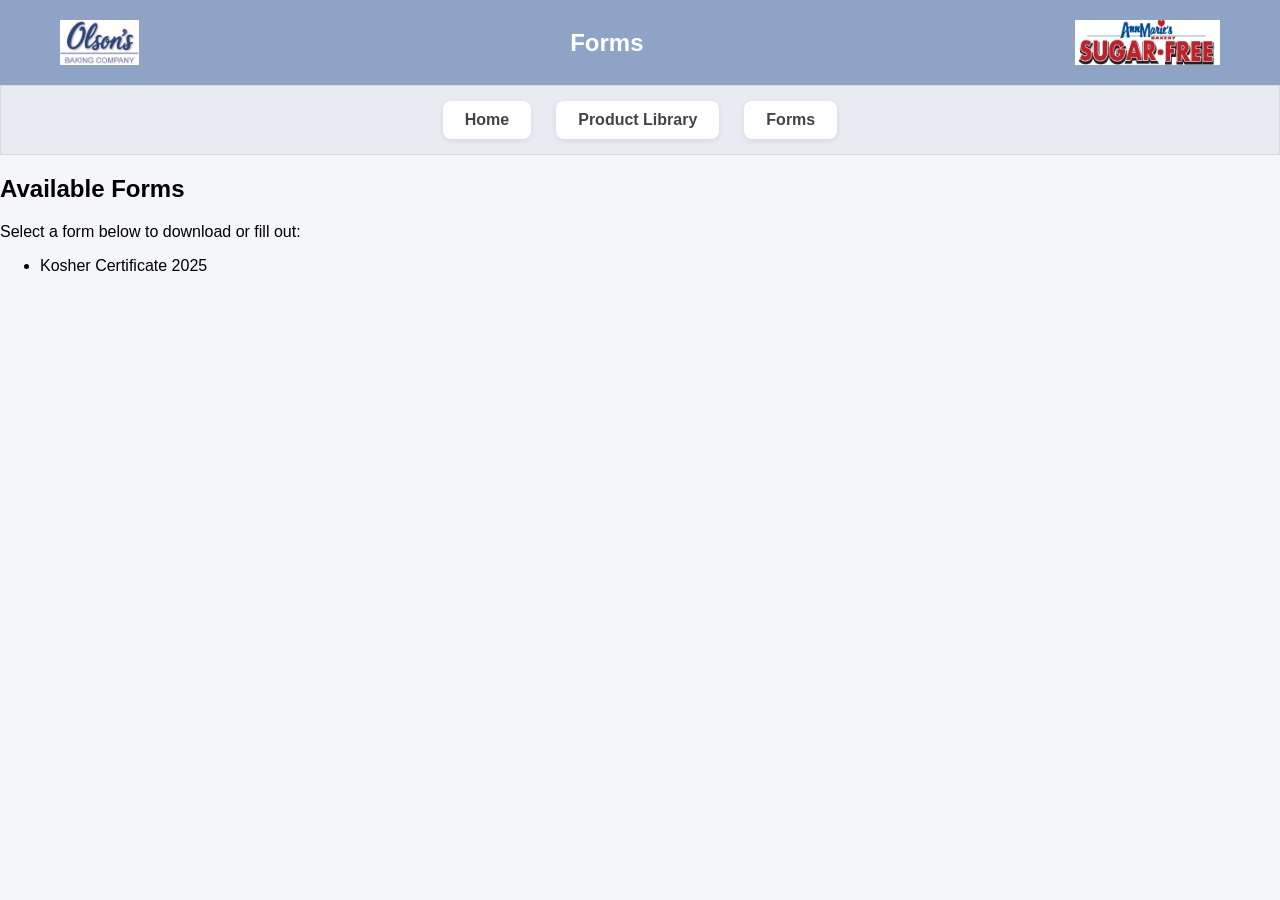
<file: forms.html>
<!DOCTYPE html>
<html lang="en">
<head>
    <meta charset="UTF-8">
    <title>Olson's Baking Company Forms</title>
    <link rel="stylesheet" href="styles.css">
</head>
<body class="inner-page">

    <!-- Main Content Area -->
    <div class="content">
        <header class="site-header">
            <img src="images/Final-OLSON2026-logo.jpg" alt="Olson's Logo" class="logo">
            <h1>Forms</h1>
            <img src="images/Ann-Marie's-Sugar-Free-Logo.jpg" alt="Ann Marie's Logo" class="logo">
        </header>

         <!-- Sidebar Navigation -->
    <nav class="navbar">
        <a href="index.html">Home</a>
        <a href="products.html">Product Library</a>
        <a href="forms.html">Forms</a>
    </nav>

        <h2>Available Forms</h2>
        <p>Select a form below to download or fill out:</p>

        <ul>
            <li><a href="forms/OBC_2025_Kosher_Certificate.pdf" target="_blank">Kosher Certificate 2025</a></li>
        </ul>
    </div>

</body>
</html>
</file>
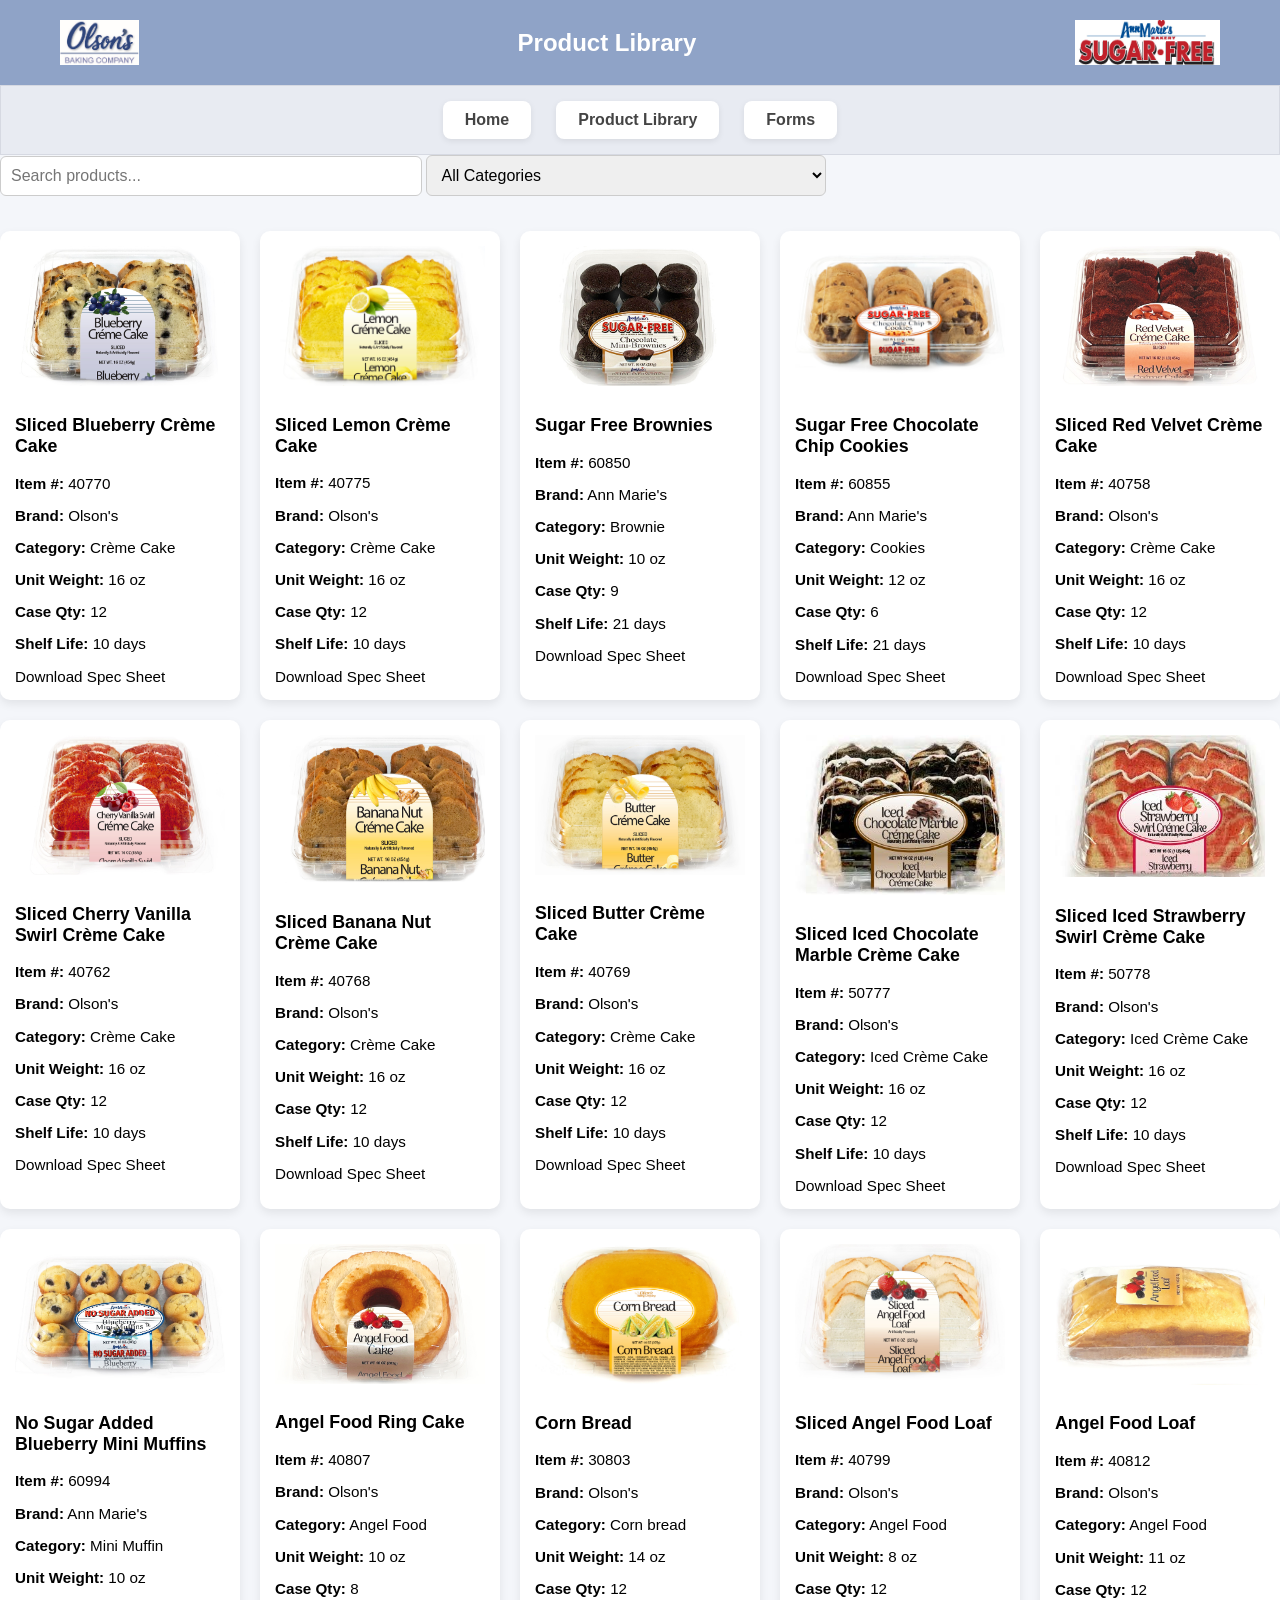
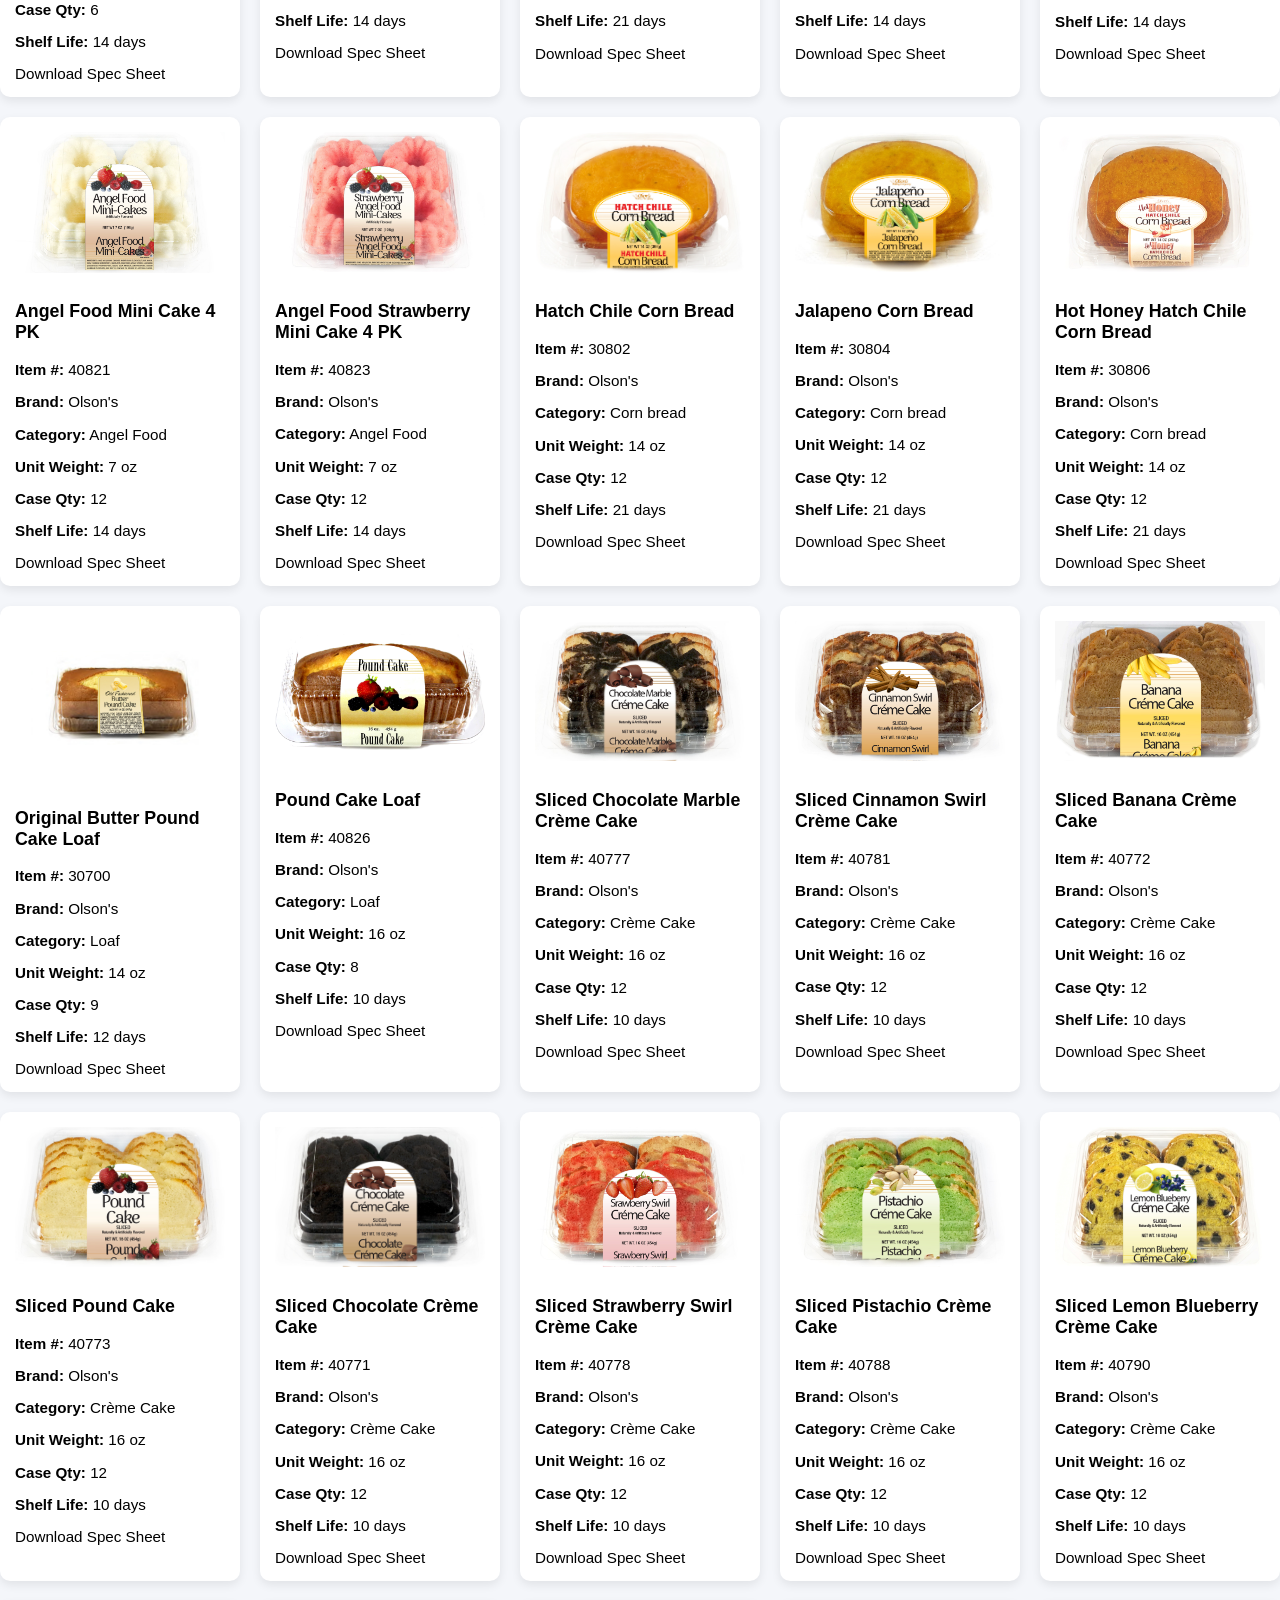
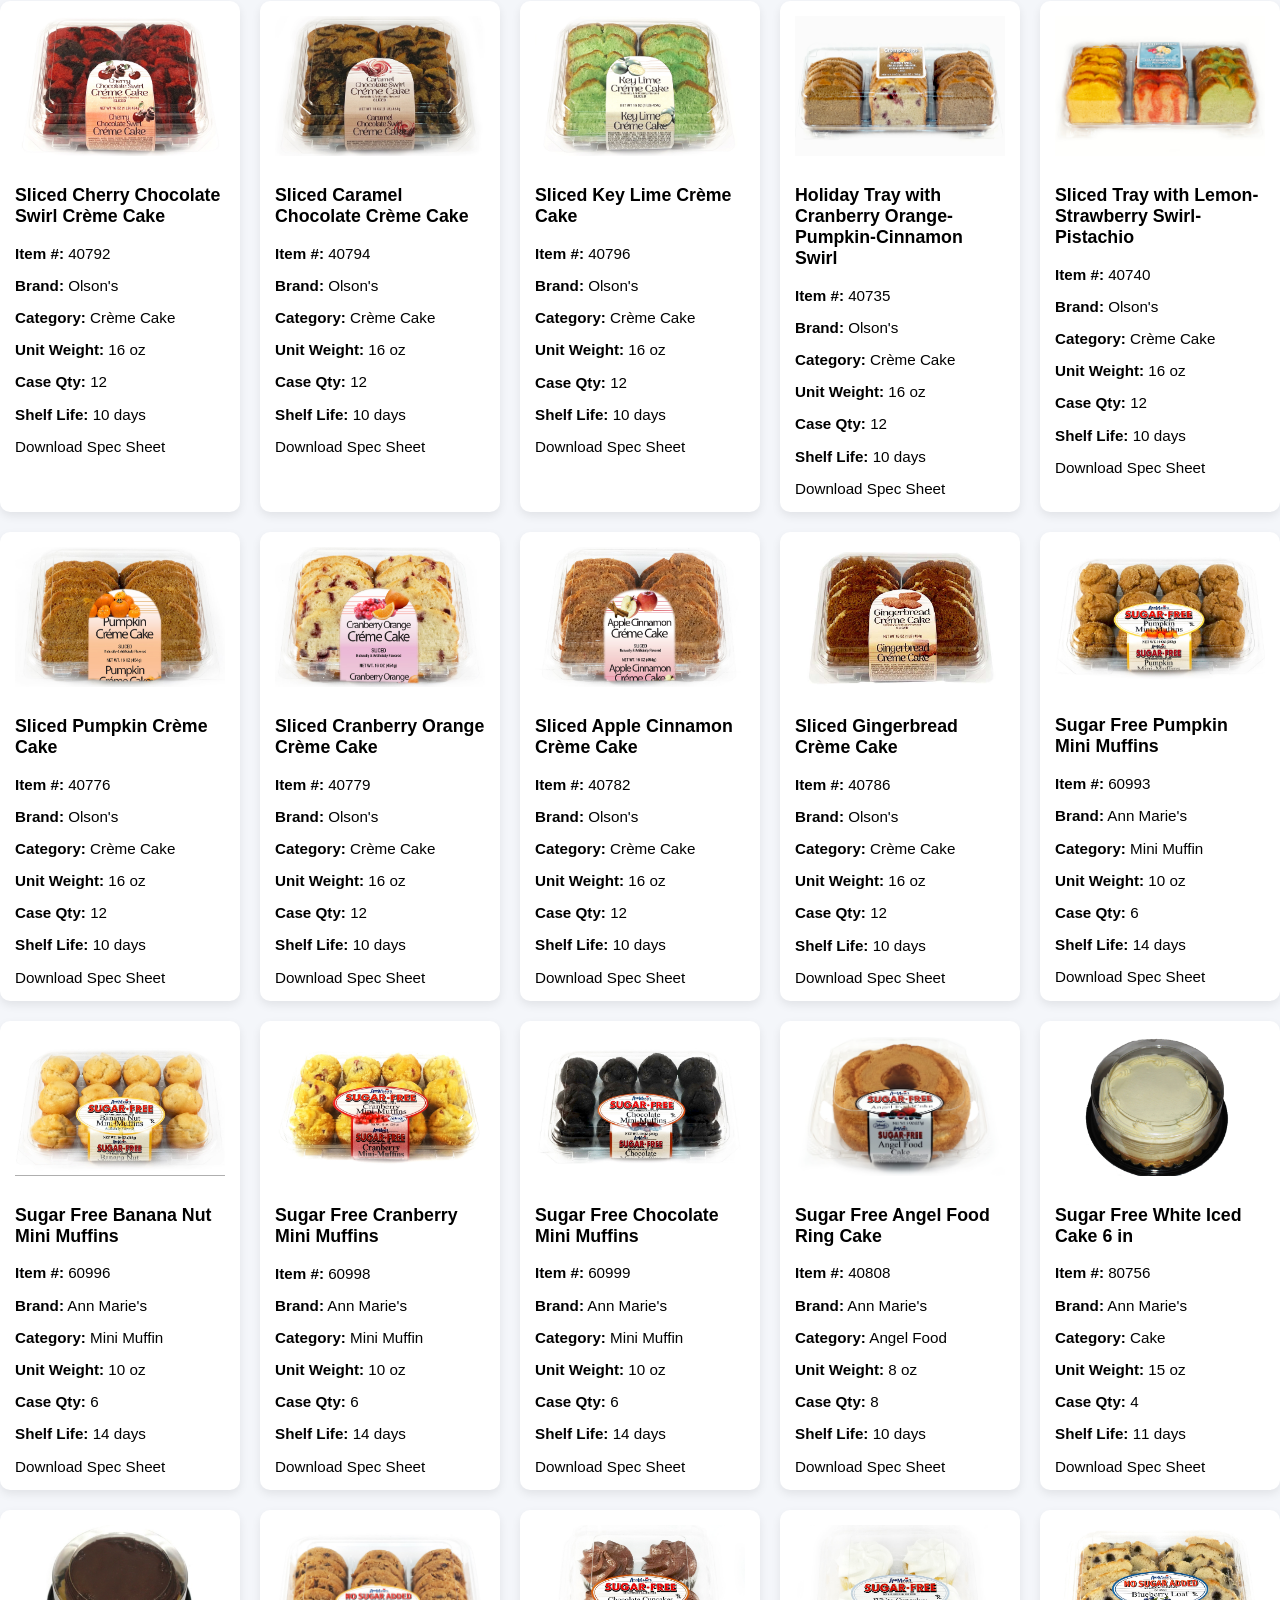
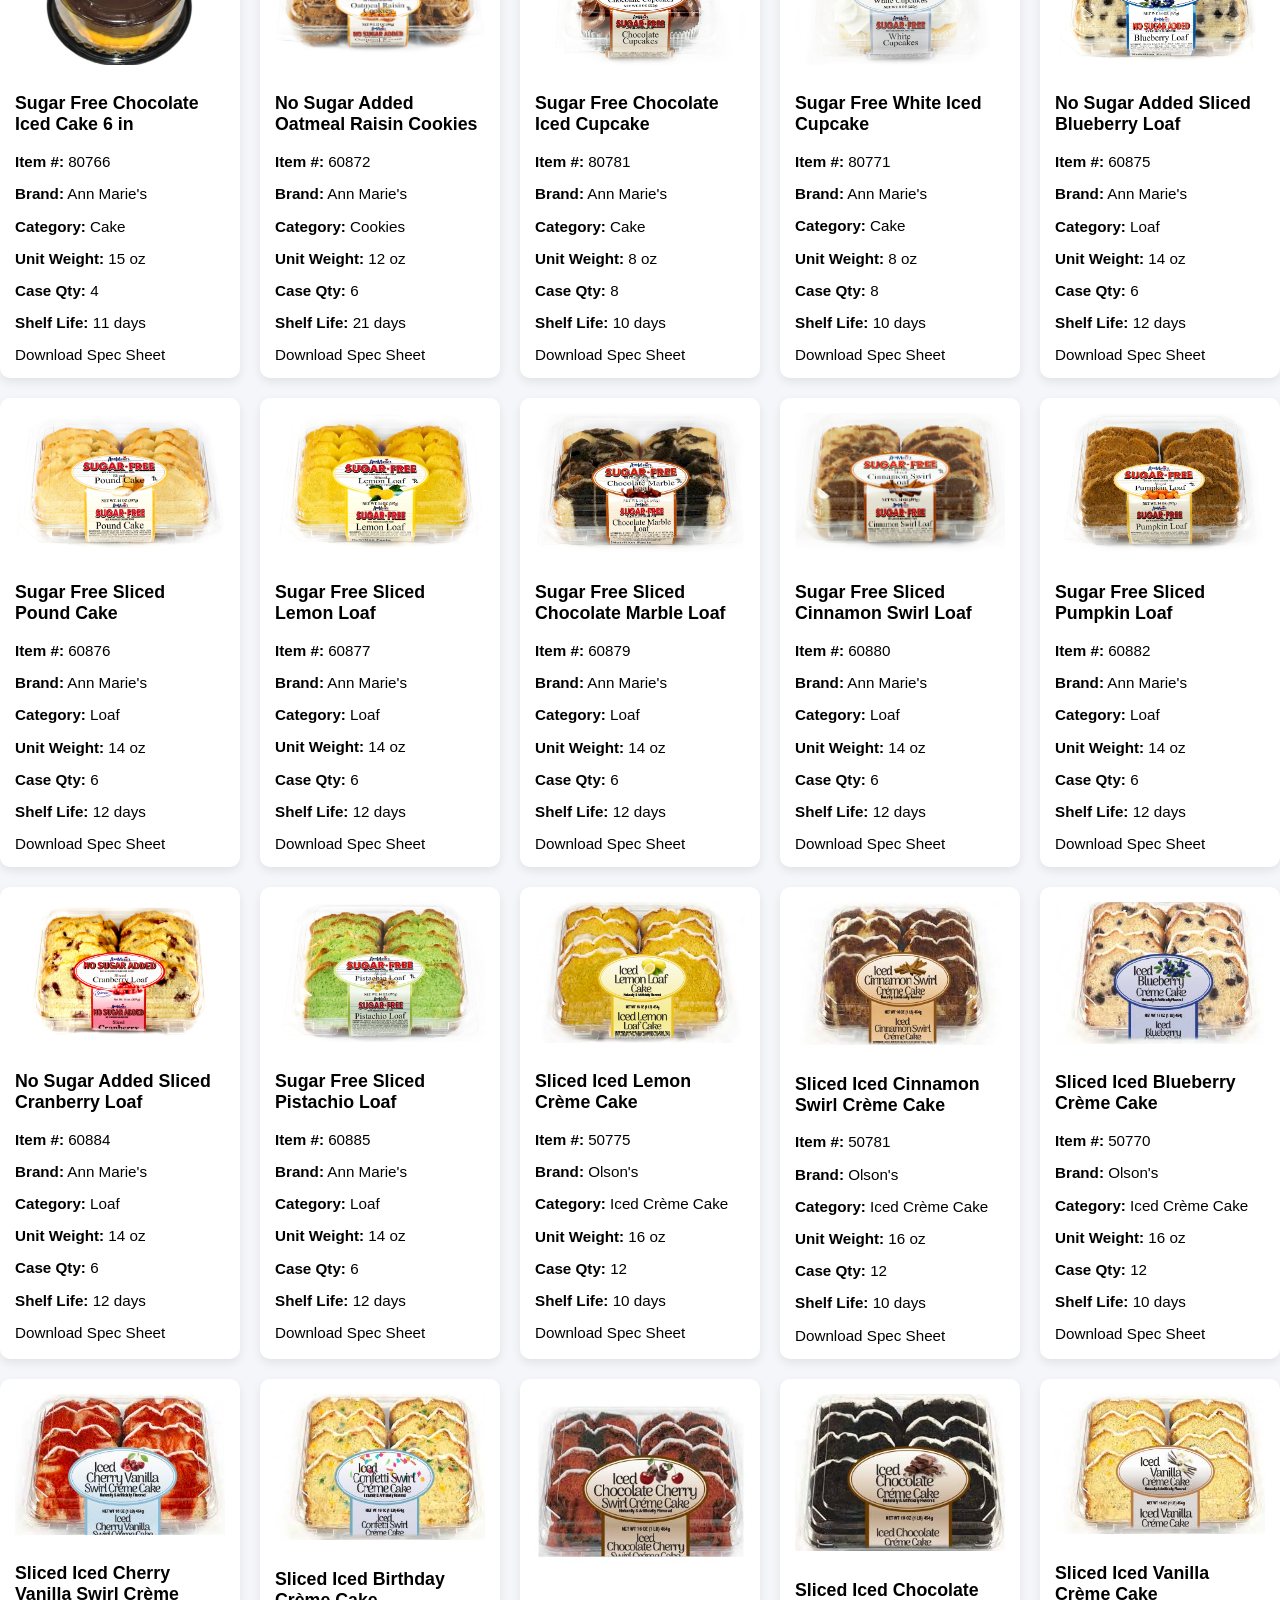
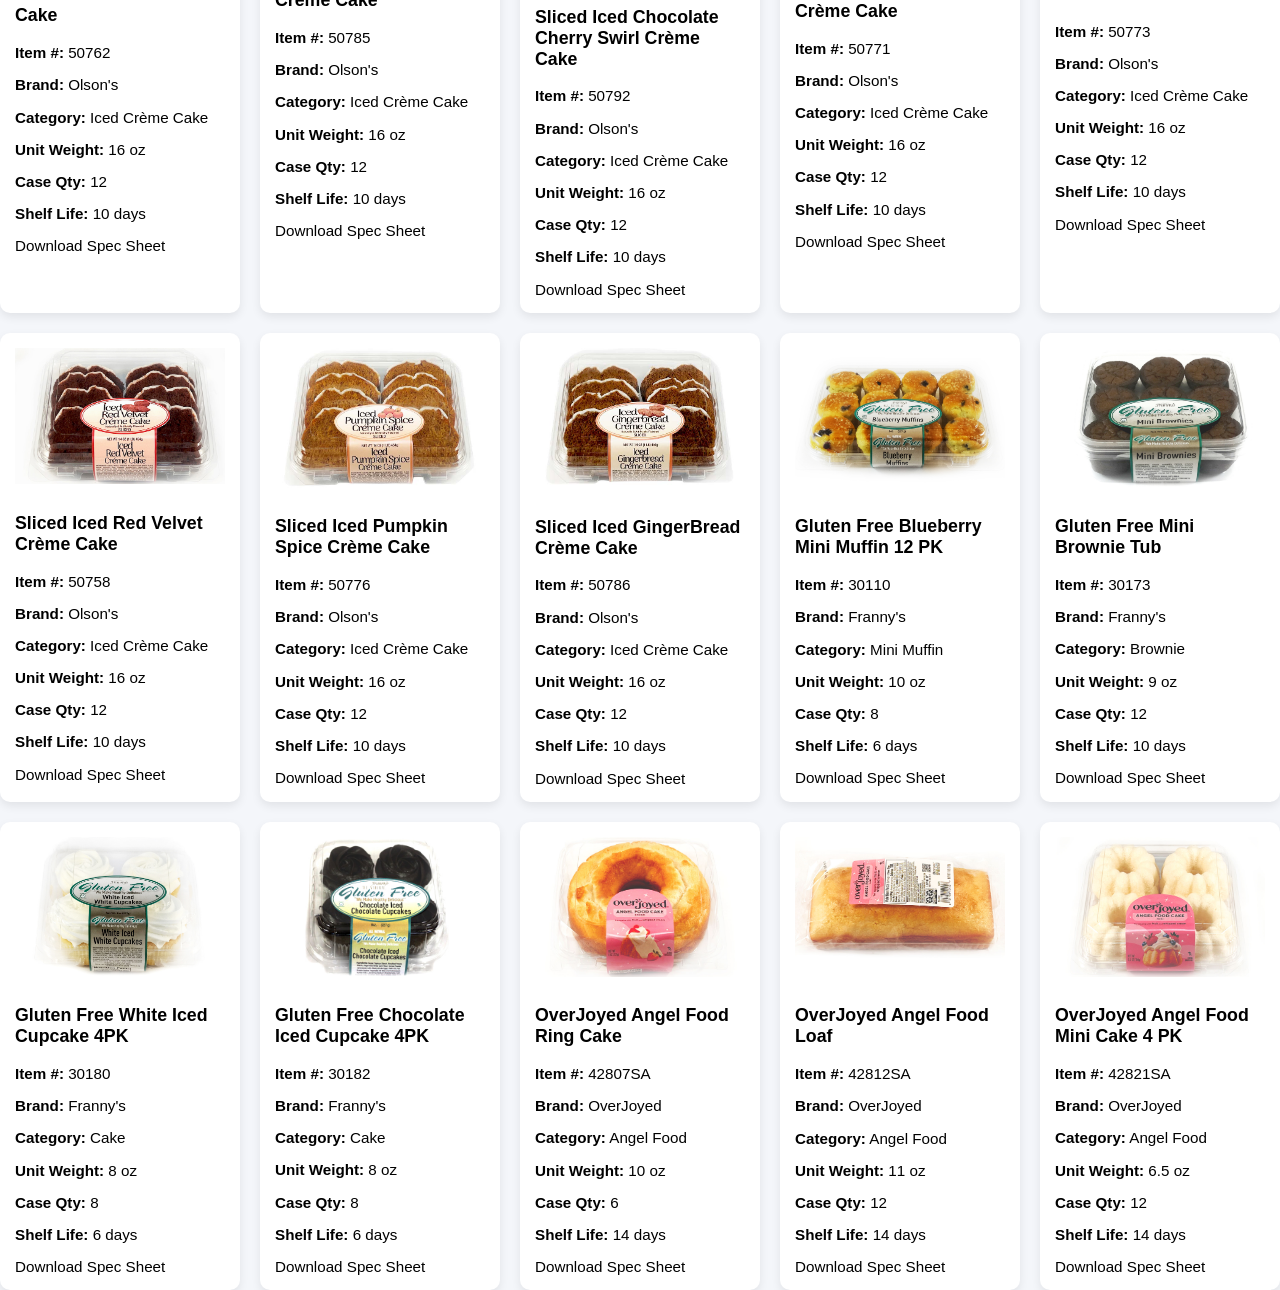
<file: products.html>
<!DOCTYPE html>
<html lang="en">
<head>
    <meta charset="UTF-8">
    <title>Olson's Baking Company Product Library</title>
    <link rel="stylesheet" href="styles.css">
</head>
<body class="inner-page">

    <!-- Main Content Area -->
    <div class="content">
        <header class="site-header">
            <img src="images/Final-OLSON2026-logo.jpg" alt="Olson's Logo" class="logo">
            <h1>Product Library</h1>
            <img src="images/Ann-Marie's-Sugar-Free-Logo.jpg" alt="Ann Marie's Logo" class="logo">
        </header>

         <!-- Sidebar Navigation -->
    <nav class="navbar">
        <a href="index.html">Home</a>
        <a href="products.html">Product Library</a>
        <a href="forms.html">Forms</a>
    </nav>

        <input type="text" id="search" placeholder="Search products...">

        <select id="categoryFilter">
            <option value="">All Categories</option>
        </select>

        <div id="productContainer"></div>

        <script src="script.js"></script>
    </div>

</body>
</html>
</file>
<file: styles.css>
/* ============================= */
/* Global Page Styles */
/* ============================= */
body {
    font-family: Arial, sans-serif;
    margin: 0;
    background-color: #f4f6fa;
}

/* Remove default link styling */
a {
    text-decoration: none;
    color: inherit;
}
a:visited {
    color: inherit;
}
a:hover {
    opacity: 0.85;
}

/* Main content wrapper */
.container {
    max-width: 1200px;
    margin: auto;
    padding: 40px;
}

/* ============================= */
/* Header Banner - stays same on home */
.site-header {
    display: flex;
    align-items: center;
    justify-content: space-between;
    background-color: #8FA3C7;
    padding: 20px 60px;
    box-shadow: 0 4px 12px rgba(0,0,0,0.15);
}

/* Logos on home page */
.site-header .logo {
    height: 65px;
    width: auto;
}

/* Title */
.site-header h1 {
    flex: 1;
    text-align: center;
    color: white;
    font-size: 2em;
    margin: 0;
}

/* ============================= */
/* Inner Pages Header - smaller logos/title */
body.inner-page .site-header .logo {
    height: 45px;  /* smaller logos */
}
body.inner-page .site-header h1 {
    font-size: 1.5em;
}

/* ============================= */
/* Navigation Banner - stays below header on all pages */
/* ============================= */
.navbar {
    background-color: #e8ebf2;   /* light grey banner */
    border: 1px solid #d6d9e2;
    padding: 15px 0;
    display: flex;
    justify-content: center;
    gap: 25px;
    margin-top: 0;  /* sits immediately below header */
}

.navbar a {
    background: white;
    padding: 10px 22px;
    border-radius: 8px;
    font-weight: bold;
    color: #444;
    box-shadow: 0 2px 6px rgba(0,0,0,0.08);
    transition: all 0.2s ease;
}

.navbar a:hover {
    transform: translateY(-2px);
    box-shadow: 0 6px 12px rgba(0,0,0,0.12);
}

/* Adjust product container so it doesn’t overlap navbar */
#productContainer {
    display: grid;
    grid-template-columns: repeat(auto-fill, minmax(220px, 1fr));
    gap: 20px;
    margin-top: 20px;
}

/* ============================= */
/* Home Page Landing Buttons */
.home-container {
    display: flex;
    justify-content: center;
    gap: 60px;
    margin-top: 120px;
}
.home-button {
    display: block;
    width: 260px;
    padding: 50px 20px;
    text-align: center;
    text-decoration: none;
    font-size: 1.5em;
    font-weight: bold;
    color: #333;
    background: white;
    border-radius: 14px;
    box-shadow: 0 10px 25px rgba(0,0,0,0.08);
    transition: all 0.25s ease;
}
.home-button:hover {
    transform: translateY(-6px);
    box-shadow: 0 18px 40px rgba(0,0,0,0.15);
}

/* ============================= */
/* Controls */
#search, #categoryFilter {
    width: 100%;
    max-width: 400px;
    padding: 10px;
    margin-bottom: 15px;
    font-size: 1em;
    border: 1px solid #ccc;
    border-radius: 6px;
}

/* ============================= */
/* Product Grid - inner pages */
body.inner-page #productContainer {
    display: grid;
    grid-template-columns: repeat(auto-fill, minmax(220px, 1fr));
    gap: 20px;
    margin-top: 20px;
}
body.inner-page .product {
    background: white;
    border-radius: 10px;
    padding: 15px;
    box-shadow: 0 4px 10px rgba(0,0,0,0.08);
    font-size: 0.95em;
    transition: transform 0.2s ease;
}
body.inner-page .product:hover {
    transform: translateY(-4px);
}
body.inner-page .product img {
    max-width: 100%;
    height: auto;
    margin-bottom: 8px;
}

/* Home Page Cards with Image Backgrounds */
.home-container {
    display: flex;
    gap: 20px;
    margin: 120px auto 0 auto;
    max-width: 1200px;
    justify-content: center;
    flex-wrap: wrap;
}

.home-card {
    flex: 1 1 45%;  /* split roughly half the page each */
    height: 350px;
    display: flex;
    align-items: center;
    justify-content: center;
    text-decoration: none;
    color: white;
    font-size: 2em;
    font-weight: bold;
    border-radius: 14px;
    overflow: hidden;
    position: relative;
    box-shadow: 0 10px 25px rgba(0,0,0,0.1);
    transition: transform 0.3s ease, box-shadow 0.3s ease;
}

.home-card:hover {
    transform: translateY(-6px);
    box-shadow: 0 18px 40px rgba(0,0,0,0.15);
}

/* Dark Overlay for Readability */
.home-card::before {
    content: "";
    position: absolute;
    top: 0; left: 0;
    width: 100%; height: 100%;
    background: rgba(0,0,0,0.55);
    z-index: 0;
}

/* Text on top of overlay */
.home-card .card-text {
    position: relative;
    z-index: 1;
    padding: 15px 25px;

    color: white;
    font-size: 2.2em;
    font-weight: bold;

    text-shadow: 2px 2px 6px rgba(0,0,0,0.7);

    background: rgba(0,0,0,0.35);
    border-radius: 8px;
}

/* Background Images */
.product-bg {
    background-image: url("images/Photo_Muffin.jpg");
    background-size: cover;
    background-position: center;
}

.forms-bg {
    background-image: url("images/Photo_Cookie.jpg");
    background-size: cover;
    background-position: center;
}
</file>
